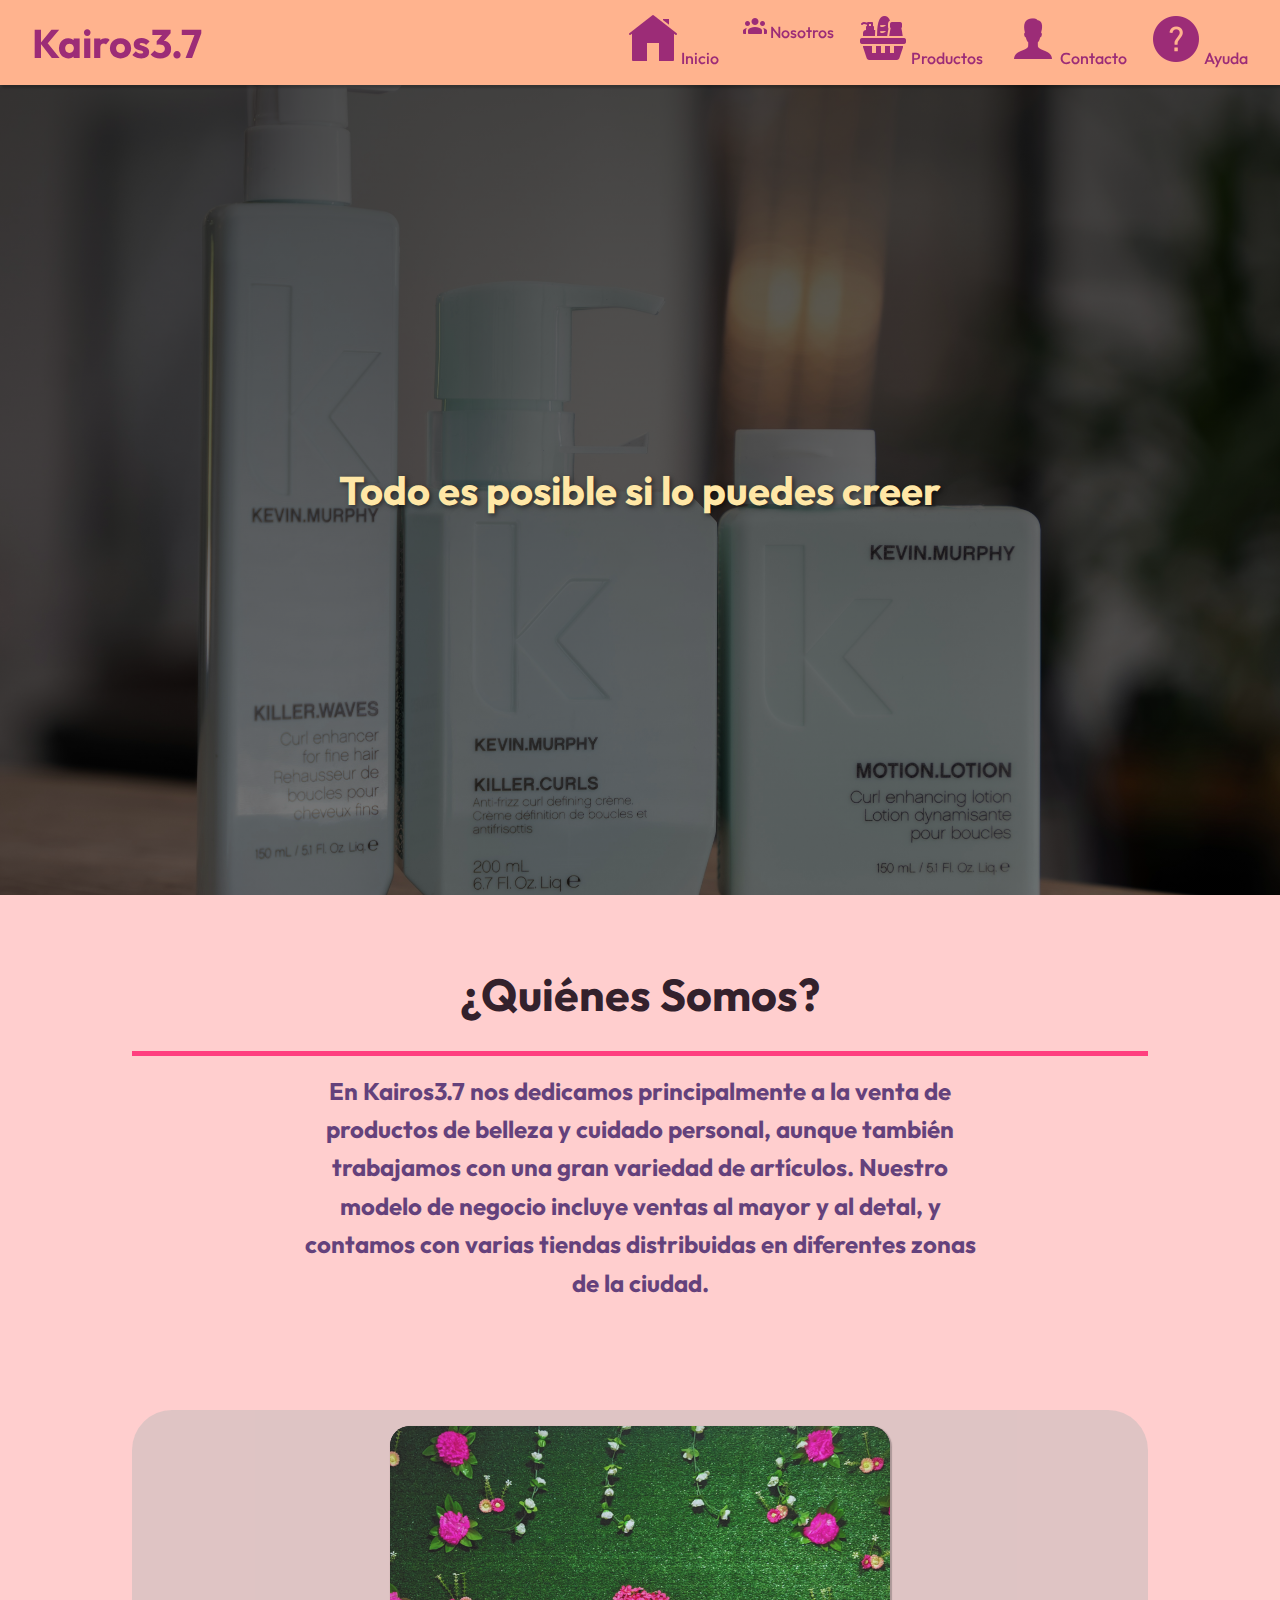
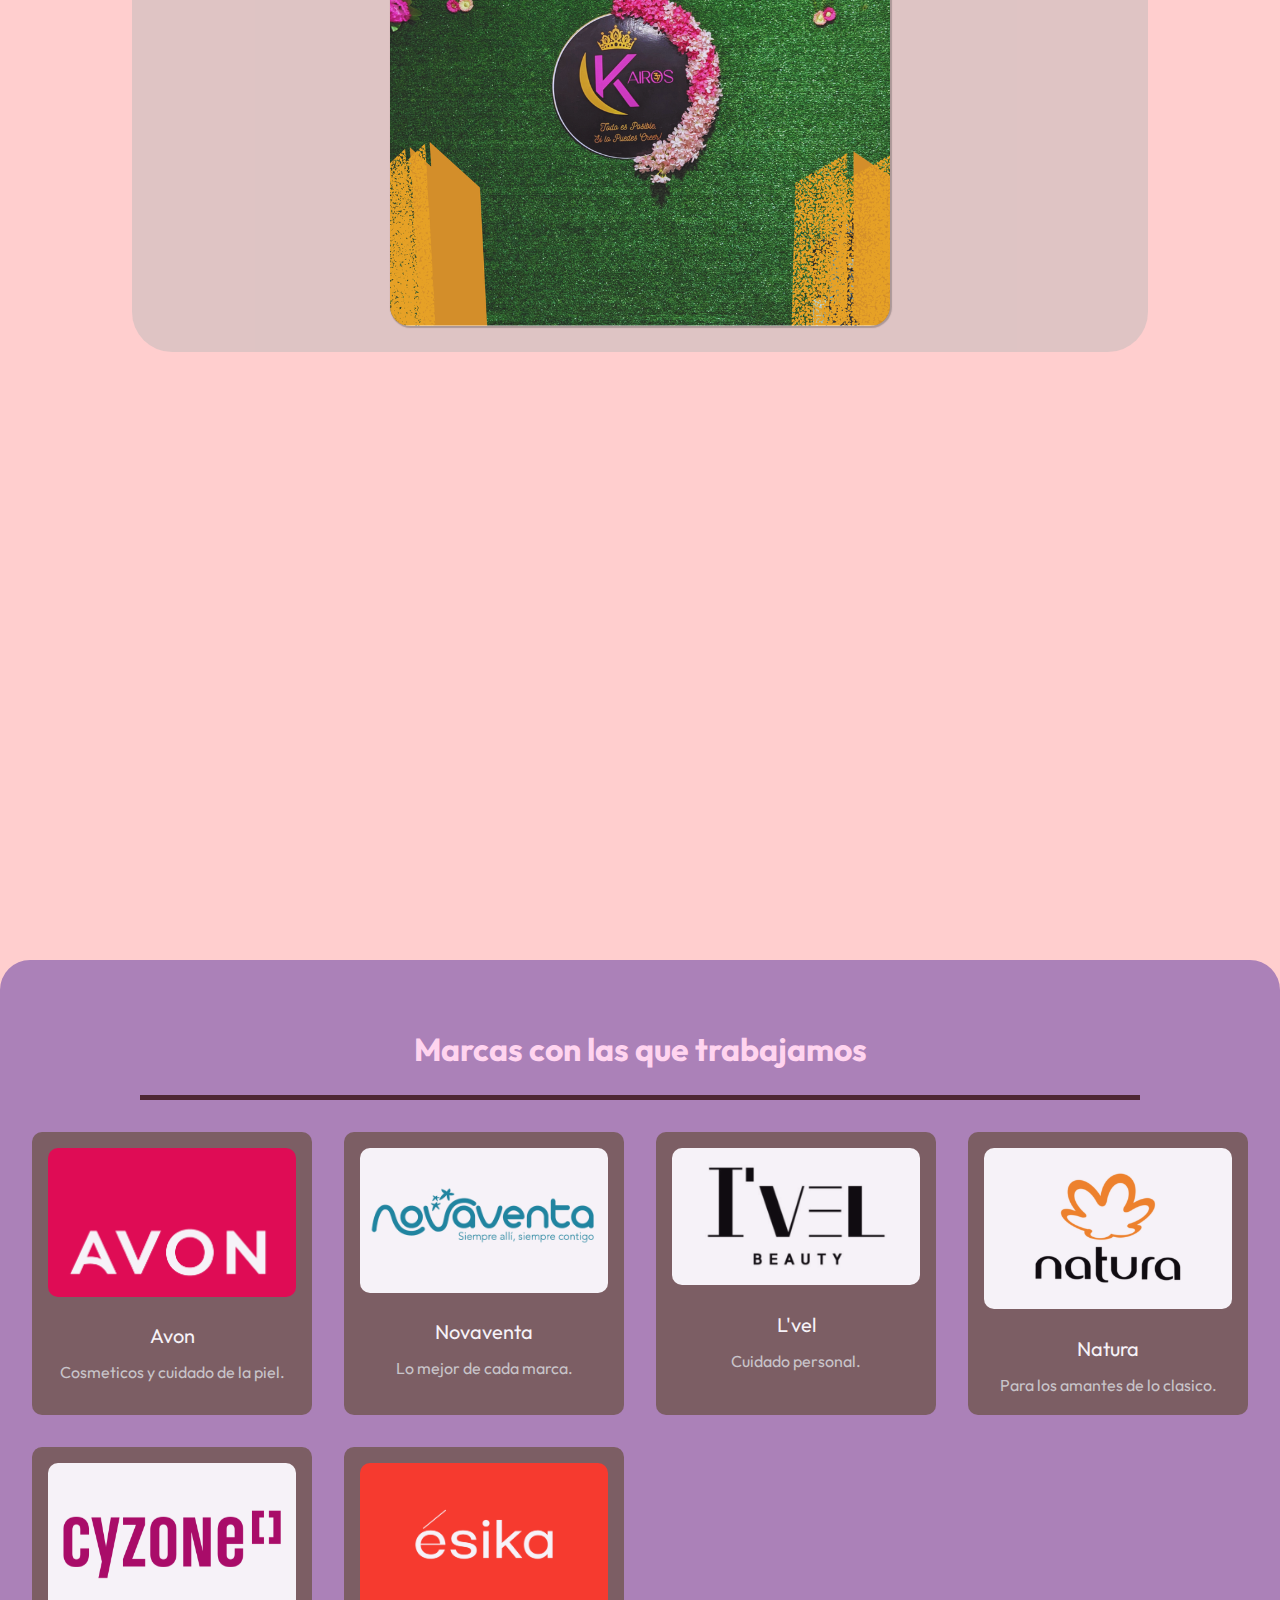
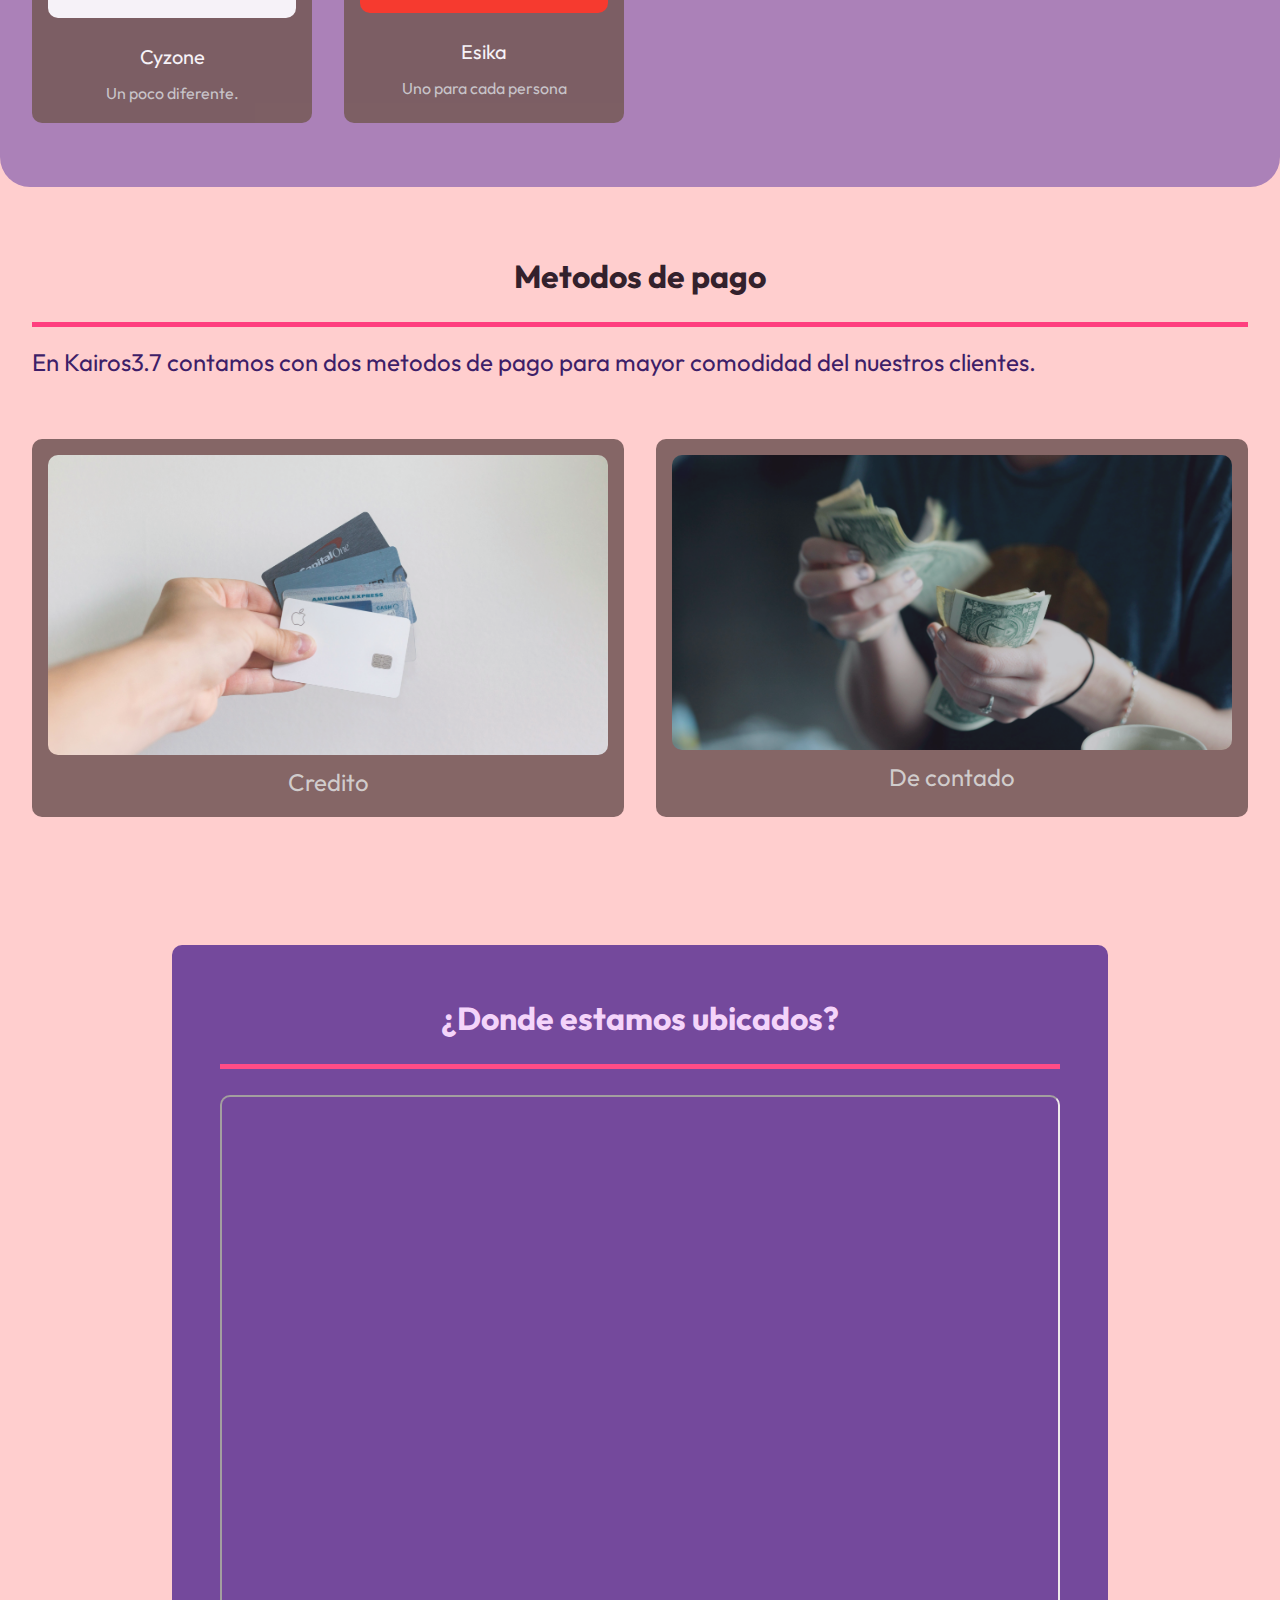
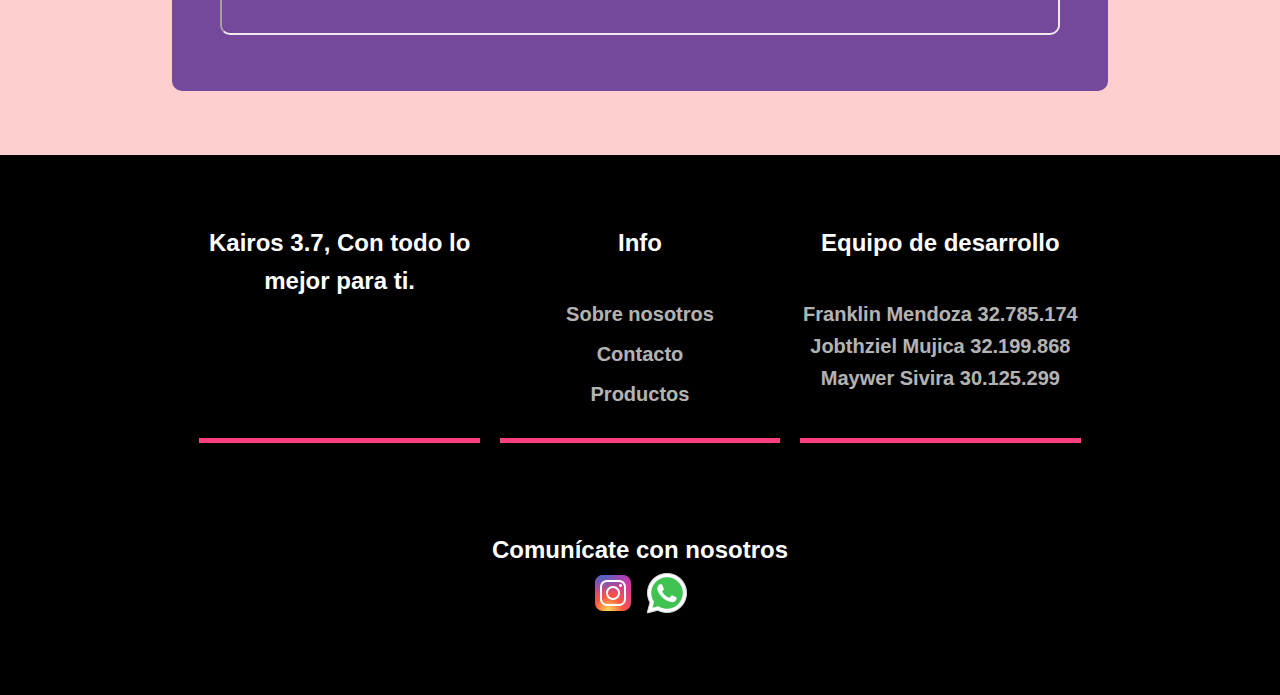
<file: index.html>
<!DOCTYPE html>
<html lang="es">
  <head>
    <meta charset="UTF-8" />
    <meta name="viewport" content="width=device-width, initial-scale=1.0" />
    <title>Kairos 3.7</title>
    <link rel="stylesheet" href="estilos.css" />
    <link
      rel="shortcut icon"
      href="./Resources/KAIROS.png"
      type="image/x-icon"
      />
  </head>

  <body>
    <header>
      <div class="logo">Kairos3.7</div>
      <div class="menu-toggle" onclick="toggleMenu()">☰</div>


        <nav id="a">

        <a href="./index.html#inicio">
        <img class="icono" src="./Resources/iconos/casa.png" alt="">
        <span>Inicio</span>
      </a>


        <a href="./index.html#nosotros">
        <img class="icono" src="./Resources/iconos/nosotros.png" alt="">
        <span>Nosotros</span>
</a>

        <a href="./index.html#productos">
        <img class="icono" src="./Resources/iconos/productos.png" alt="">
        <span>Productos</span>
        </a>

        <a href="./contacto.html" target="_blank">
        <img class="icono" src="./Resources/iconos/contacto.png" alt="">
        <span>Contacto</span>
</a>

        <a href="./Resources/documentos/Manual_de_usuario.pdf" target="_blank">
        <img class="icono" src="./Resources/iconos/ayuda.png" alt="">
        <span>Ayuda</span>
        </a>

    </nav>
    </header>




    <section class="lema" id="inicio">
      <h1>Todo es posible si lo puedes creer</h1>
    </section>

    <section class="sobre_nosotros" id="nosotros">
      <h2>¿Quiénes Somos?</h2>
      <p>
        En Kairos3.7 nos dedicamos principalmente a la venta de productos de
        belleza y cuidado personal, aunque también trabajamos con una gran
        variedad de artículos. Nuestro modelo de negocio incluye ventas al mayor
        y al detal, y contamos con varias tiendas distribuidas en diferentes
        zonas de la ciudad.
      </p>
      <br />
      <br />
      <br />
      <div class="logo1">
        <img
          class="Imagen_logo"
          src="./Resources/portada3.png"
          alt="Logo_Kairos"
        />
      </div>
    </section>

    <section class="productos" id="productos">
      <h2>Marcas con las que trabajamos</h2>

      <div class="product-grid">
        <div class="producto">
          <img src="./Resources/Avon-Logo.png" alt="Aceite esencial" />
          <h3>Avon</h3>
          <p>Cosmeticos y cuidado de la piel.</p>
        </div>
        <div class="producto">
          <img src="./Resources/Novaventa.png" alt="Jabón artesanal" />
          <h3>Novaventa</h3>
          <p>Lo mejor de cada marca.</p>
        </div>
        <div class="producto">
          <img src="./Resources/lvel.jpg" alt="Cremas naturales" />
          <h3>L'vel</h3>
          <p>Cuidado personal.</p>
        </div>
        <div class="producto">
          <img src="./Resources/natura2.png" alt="Cremas naturales" />
          <h3>Natura</h3>
          <p>Para los amantes de lo clasico.</p>
        </div>
        <div class="producto">
          <img src="./Resources/logo-cyzone.png" alt="Cremas naturales" />
          <h3>Cyzone</h3>
          <p>Un poco diferente.</p>
        </div>
        <div class="producto">
          <img src="./Resources/esika.png" alt="Cremas naturales" />
          <h3>Esika</h3>
          <p>Uno para cada persona</p>
        </div>
      </div>
    </section>


    <section class="sobre_nosotros2" id="nosotros">
      <h2>Metodos de pago</h2>
      <p>
      En Kairos3.7 contamos con dos metodos de pago para mayor comodidad del nuestros clientes.
      </p>
      <br />
      <div class="product-grid">
        <div class="producto">
          <img src="./Resources/Credito.jpg" alt="Credito" />
          <p>Credito</p>
        </div>
        <div class="producto">
          <img src="./Resources/Efectivo.jpg" alt="Contado" />
          <p>De contado</p>
        </div>
    </section>

    <section class="productos2">
      <div class="mapa">
        <h1>¿Donde estamos ubicados?</h1>
        <br />
        <iframe
          src="https://www.google.com/maps/embed?pb=!1m14!1m12!1m3!1d448.85182789978614!2d-69.31540279786174!3d10.06524016419735!2m3!1f0!2f0!3f0!3m2!1i1024!2i768!4f13.1!5e1!3m2!1sen!2sve!4v1761837290678!5m2!1sen!2sve"
        ></iframe>
      </div>
    </section>

    <footer class="site-footer">
      <div class="footer-columns">
        <div class="footer-column">
          <h4>Kairos 3.7, Con todo lo mejor para ti.</h4>
          <br />
        </div>
        <div class="footer-column">
          <h4>Info</h4>
          <br />
          <ul>
            <li><a href="#nosotros">Sobre nosotros</a></li>
            <li><a href="./contacto.html">Contacto</a></li>
            <li><a href="#productos">Productos</a></li>
          </ul>
        </div>
        <div class="footer-column">
          <h4>Equipo de desarrollo</h4>
          <br />
          <ul>
            <p>
              Franklin Mendoza 32.785.174 <br />
              Jobthziel Mujica 32.199.868<br />
              Maywer Sivira 30.125.299<br />
            </p>
          </ul>
        </div>
      </div>
      
      <div class="footer-bottom">
        <div class="social-media">
          <h4>Comunícate con nosotros</h4>

          <a
            href="https://www.instagram.com/kairosoficial4/?hl=en"
            target="_blank">
            <img src="./Resources/iconos/insta.png" alt="">
            <span></span>
          </a>

          <a
            href="https://wa.me/5804245201764"
            target="_blank">
            <img src="./Resources/iconos/whats.png" alt="">
            <span></span>
          </a>

        </div>
      </div>
    </footer>

    <script>
      function toggleMenu() {
        const nav = document.getElementById("a");
        nav.classList.toggle("active");
      }
    </script>
  </body>
</html>
</file>
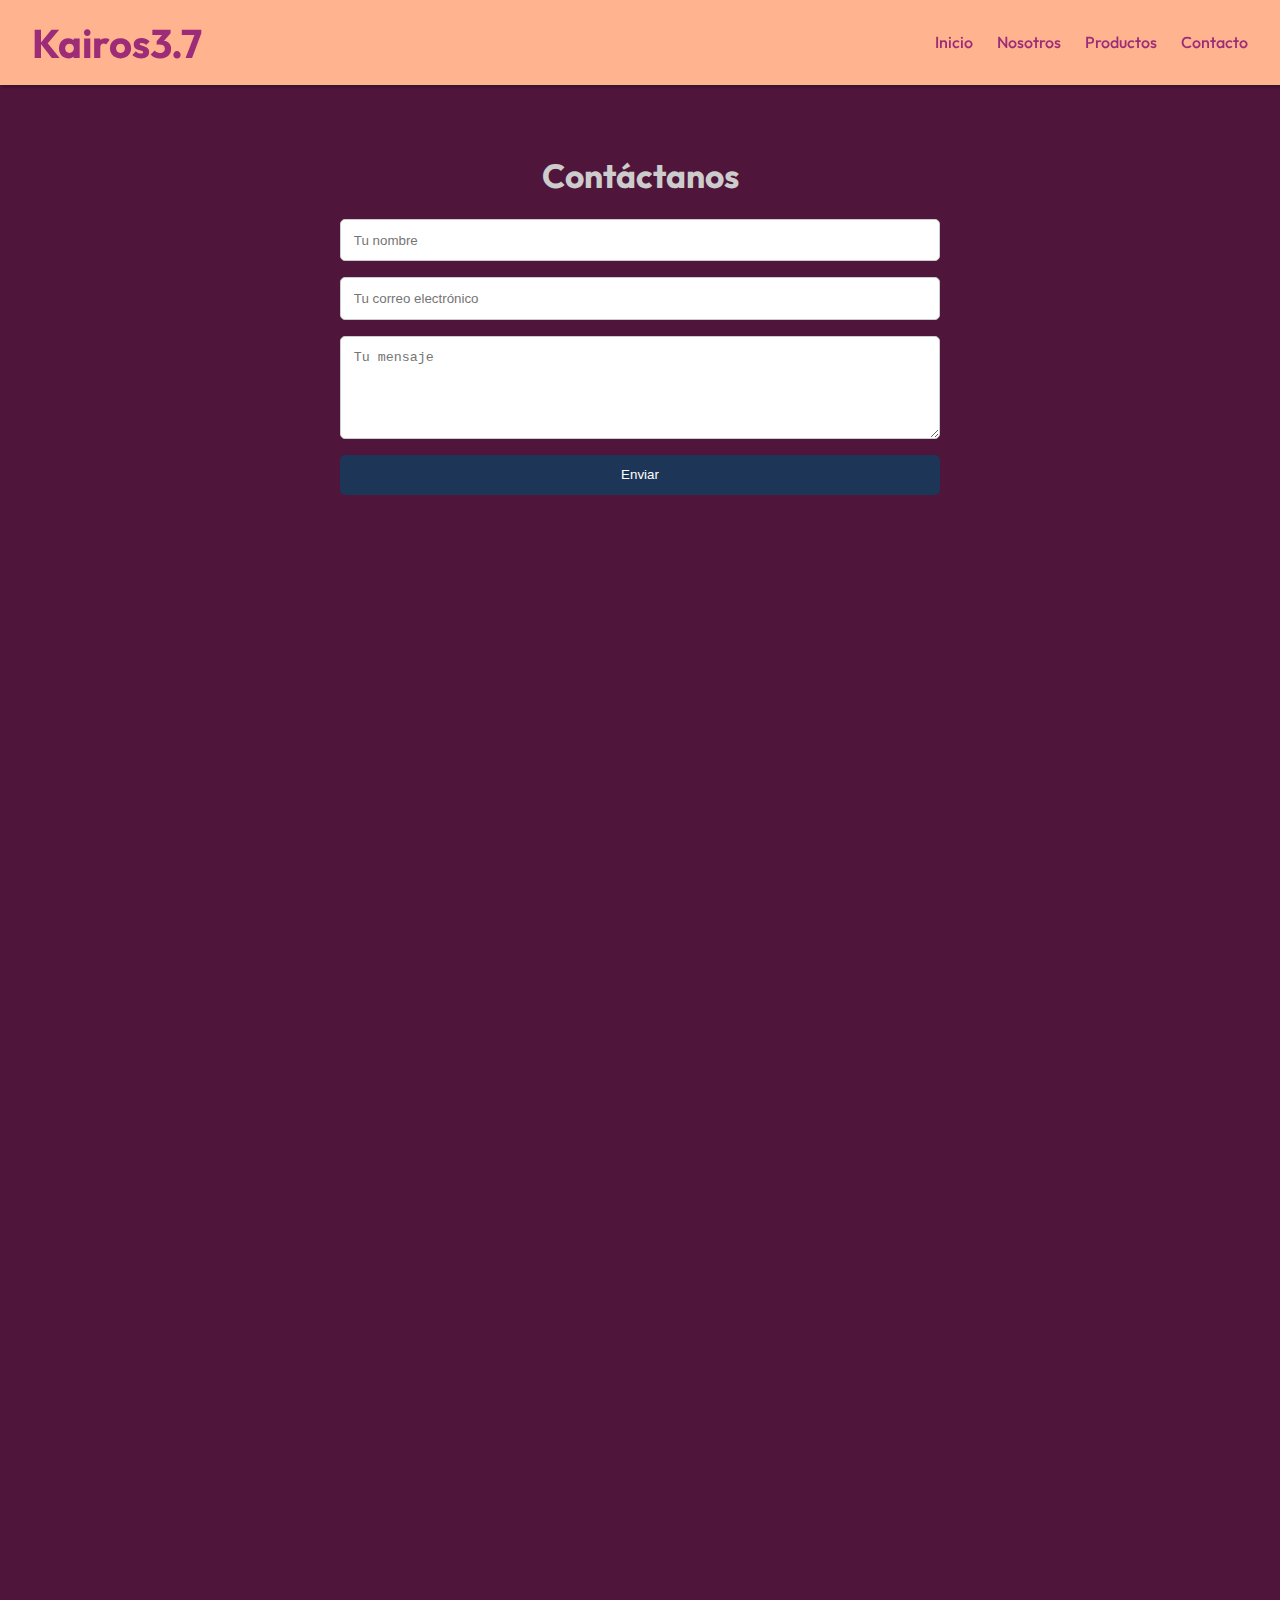
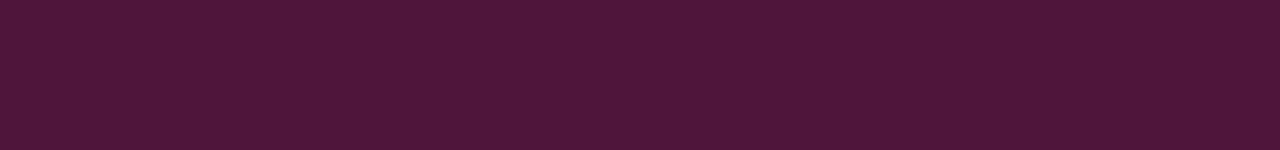
<file: contacto.html>
<!DOCTYPE html>
<html lang="en">
  <head>
    <meta charset="UTF-8" />
    <meta name="viewport" content="width=device-width, initial-scale=1.0" />
    <title>Contacto</title>
    <link rel="stylesheet" href="estilos.css" />
  </head>
  <body>
    <header>
      <div class="logo">Kairos3.7</div>
      <div class="menu-toggle" onclick="toggleMenu()">☰</div>
      <nav id="nav">
        <a href="index.html#inicio">Inicio</a>
        <a href="index.html#nosotros">Nosotros</a>
        <a href="index.html#productos">Productos</a>
        <a href="./contacto.html">Contacto</a>
      </nav>
    </header>

    <div class="contactooo">
      <section class="contact" id="contacto">
        <h2>Contáctanos</h2>
        <form class="contactooo">
          <input type="text" placeholder="Tu nombre" required />
          <input type="email" placeholder="Tu correo electrónico" required />
          <textarea rows="5" placeholder="Tu mensaje" required></textarea>
          <button type="submit">Enviar</button>
        </form>
      </section>
    </div>
  </body>
</html>
</file>
<file: estilos.css>
@import url("https://fonts.googleapis.com/css2?family=Fascinate&family=Outfit:wght@100..900&display=swap");
@import url("https://fonts.googleapis.com/css2?family=Fascinate&display=swap");

/* Reset básico */
* {
  margin: 0;
  padding: 0;
  box-sizing: border-box;
}

nav a:focus {
  outline: 2px solid #e63946;
  background-color: #ffb38e;
  border-radius: 5px;
}

table {
  width: 100%;
  border-collapse: collapse;
  margin-top: 2rem;
}

table th,
table td {
  border: 1px solid #ccc;
  padding: 0.8rem;
  text-align: center;
}

table th {
  background-color: #a8dadc;
  color: #1d3557;
}

table tr:hover {
  background-color: #f1faee;
}

body {
  font-family: "Outfit";
  line-height: 1.6;
  color: #3E1E68;
  background: #ffcece;
}

header {
  background: #ffb38e;
  padding: 1rem 2rem;
  display: flex;
  justify-content: space-between;
  align-items: center;
  position: sticky;
  top: 0;
  z-index: 1000;
  height: 85px;
  box-shadow: 3px 2px 2px 1px rgba(0, 0, 0, 0.2);
}

.logo {
  font-size: 2.5rem;
  font-weight: bold;
  color: #9c2c77;
  font-family: "Outfit";
}

nav {
  display: flex;
  gap: 1.5rem;
}

nav a {
  text-decoration: none;
  color: #9c2c77;
  font-weight: 500;
  transition: color 0.3s;
}

nav a:hover {
  background-color: #ffd561;
  opacity: 0.9;
  transform: scale(1.05);
  border-radius: 10px;
  transition: background-color 0.3s ease;
  /* Añade transición */
}

.menu-toggle {
  display: none;
  font-size: 1.5rem;
  cursor: pointer;
}

.lema {
  background: linear-gradient(rgba(0, 0, 0, 0.7), rgba(0, 0, 0, 0.5)),
    url("/Resources/portadaaa.jpg") no-repeat center center/cover;
  height: 90vh;
  display: flex;
  align-items: center;
  justify-content: center;
  color: rgb(255, 229, 199);
  text-align: center;
  padding: 2rem;
}

.lema h1 {
  font-size: 4rem;
  padding: 1rem;
  border-radius: 10px;
  text-shadow: 2px 2px 5px rgba(0, 0, 0, 0.5);
  color: #ffe7a6;
  display: flex;
  flex-wrap: wrap;
}

section {
  padding: 4rem 2rem;
}

.sobre_nosotros,
.contact {
  max-width: 120vh;
  margin: auto;
  font-size: 1.4rem;
  height: 185vh !important;
  align-items: center !important;
  justify-content: center !important;
}

.productos2 {
  max-width: 1000px;
  margin: auto;
  font-size: 1rem;
}

.productos h2 {
  max-width: 1000px;
  margin: auto;
  font-size: 2rem;
  color: #ffaade;
}

.sobre_nosotros p {
  font-size: 1.5rem !important;
  justify-content: center !important;
  align-items: center !important;
}

.sobre_nosotros2 p {
  font-size: 1.5rem !important;
}
.productos h2 {
  text-align: center;
  margin-bottom: 1rem;
  color: #ffd4ef;
  justify-content: center;
  border-bottom: 5px solid #4e2734;
  padding-bottom: 20px;
}

.sobre_nosotros h2 {
  text-align: center;
  margin-bottom: 1rem;
  color: #33212c;
  justify-content: center;
  align-items: center;
  font-size: 2em;
  border-bottom: 5px solid #FF3F7F;
  padding-bottom: 20px;
}
.sobre_nosotros2 h2 {
  text-align: center;
  margin-bottom: 1rem;
  color: #33212c;
  justify-content: center;
  align-items: center;
  font-size: 2em;
  border-bottom: 5px solid #FF3F7F;
  padding-bottom: 20px;
}

.contact h2 {
  color: #ccc;
  text-align: center;
  margin-bottom: 1rem;
}

.sobre_nosotros p {
  text-align: center;
  max-width: 700px;
  margin: auto;
  font-size: 1.1rem;
  opacity: 0.8;
  font-weight: bold;
}


.producto {
  background: #785b5b;
  padding: 1rem;
  border-radius: 10px;
  text-align: center;
  transition: transform 0.3s;
  color: #ccc;
  opacity: 0.9;
}

.producto:hover {
  transform: scale(1.05);
}

.producto img {
  width: 100%;
  border-radius: 10px;
}

.producto h3 {
  margin: 1rem 0 0.5rem;
  color: #ffffff;
  font-size: 20px;
  font-weight: normal;
}

.logo1-grid {
  display: grid;
  grid-template-columns: repeat(auto-fit, minmax(250px, 1fr));
  gap: 1rem;
  margin-top: 1rem;
}

.contact form {
  display: flex;
  flex-direction: column;
  gap: 1rem;
  max-width: 600px;
  margin: auto;
}

.contact input,
.contact textarea {
  padding: 0.8rem;
  border: 1px solid #ccc;
  border-radius: 5px;
}

.contact button {
  background: #1d3557;
  color: white;
  padding: 0.8rem;
  border: none;
  border-radius: 5px;
  cursor: pointer;
  transition: background 0.3s;
}

.contact button:hover {
  background: #102837;
}

footer {
  background: #1d3557;
  color: white;
  text-align: center;
  padding: 1rem;
  height: 60vh;
  justify-content: center;
  align-items: center;
  display: grid;
  place-items: center;
  margin-top: auto;
}

.contactooo {
  background-color: #4f153b;
  font-family: "Outfit";
  font-weight: bold;
}

.Tablas {
  background-color: #ffeff9;
  font-weight: bold;
}

.Tabla_cabeza {
  background-color: #ffddf3 !important;
  max-width: 100%;
}

.titulo3 {
  justify-content: center !important;
  font-size: 2em;
}

h3 {
  justify-content: center;
  text-align: center;
  font-size: 1.5rem;
}

.mapa {
  background: #663b97;
  padding: 3rem;
  border-radius: 10px;
  text-align: center;
  transition: transform 0.3s;
  color: #f3d5ff;
  opacity: 0.9;
}

.mapa h1 {
  border-bottom: 5px solid #FF3F7F;
  padding-bottom: 20px;
}

.mapa iframe {
  width: 100%;
  border-radius: 10px;
  height: 60vh;
  border-radius: 10px !important;
  object-fit: cover;
}

.footer_flex {
  display: flex;
}

.producto2 {
  padding: 1rem;
  border-radius: 10px;
  text-align: center;
  color: #ffffff;
  opacity: 0.9;
  margin: 30px;
  font-family: "Outfit";
  font-size: 1.2rem;
}

.Imagen_logo {
  border-radius: 20px;
  box-shadow: 1px 1px 1px 1px rgba(32, 32, 32, 0.3);
  background: linear-gradient(rgba(0, 0, 0, 1), rgba(0, 0, 0, 0.5)) !important;
}

.logo1 {
  background: #dbc3c3;
  padding: 1rem;
  text-align: center;
  transition: transform 0.3s;
  color: #ccc;
  opacity: 0.9;
  width: 100% !important;
  border-radius: 40px;
}

.productos {
  margin: auto;
  font-size: 1rem;
  background-color: rgb(171, 129, 184);
  width: 100% !important;
  border-radius: 30px;
  color: #ccc !important;
}

.product-grid {
  display: grid;
  grid-template-columns: repeat(auto-fit, minmax(250px, 1fr));
  gap: 2rem;
  margin-top: 2rem;
}

.site-footer {
  background-color: #000;
  color: #fff;
  padding: 40px 20px;
  font-family: Arial, sans-serif;
  height: 60vh;
}

.site-footer h4 {
  font-size: 1.5rem !important;

}

.icon-circle {
  width: 30px;
  height: 30px;
  border-radius: 50%;
  background: linear-gradient(45deg, #ff6b6b, #f7d794);
}

.footer-columns {
  display: flex;
  flex-wrap: wrap;
  justify-content: space-between;
  gap: 20px;
}

.footer-column {
  flex: 1 1 200px;
  border-bottom: 5px solid #FF3F7F;
  padding-bottom: 20px;
}

.footer-column h4 {
  margin-bottom: 10px;
  font-size: 16px;
}

.footer-column ul {
  list-style: none;
  padding: 0;
  font-size: 20px;
  font-weight: bold;
  opacity: 0.7;
}

.footer-column ul li {
  margin-bottom: 8px;
}

.footer-column ul li a {
  color: #fff;
  text-decoration: none;
  font-size: 20px;
  font-weight: bold;
}

.footer-bottom {
  margin-top: 30px;
  display: flex;
  justify-content: flex-end;
  gap: 15px;
}

.footer-bottom .social-media a {
  color: #fff;
  font-size: 18px;
  text-decoration: none;
}



@media (max-width: 1300px) {
  .lema h1 {
    font-size: 2.5rem;
  }
}








/* Responsive Menu */
@media (max-width: 768px) {
  nav {
    display: none;
    flex-direction: column;
    background: #a8dadc;
    position: absolute;
    top: 70px;
    right: 0;
    width: 100%;
    padding: 1rem 2rem;
  }

  nav.active {
    display: flex;
  }

  .menu-toggle {
    display: block;
    color: #1d3557;
  }

  .Imagen_logo {
    padding: 1rem;
    border-radius: 10px;
    text-align: center;
    transition: transform 0.3s;
    color: #ccc;
    opacity: 0.9;
    width: 100%;
  }

  .sobre_nosotros,
  .contact {
    max-width: 1000px;
    margin: auto;
    font-size: 1.4rem;
    height: 170vh !important;
    width: 100% !important;
  }

  .Tabla_cabeza {
    background-color: #f3cde6 !important;
    width: 100% !important;
  }

  .Tablas {
    width: 80px;
  }

  .mapa iframe {
    width: 100%;
    border-radius: 10px;
    height: 60vh;
  }

  footer {
    background: #1d3557;
    color: white;
    text-align: center;
    padding: 1rem;
    height: 80vh;
    justify-content: center;
    align-items: center;
    display: grid;
    place-items: center;
    margin-top: auto;
  }

  .site-footer {
    background-color: #000;
    color: #fff;
    padding: 40px 20px;
    font-family: Arial, sans-serif;
    height: 60vh;
  }

    .footer-columns {
    flex-direction: column;
    align-items: flex-start;
  }

  .footer-column {
    width: 100%;
    margin-bottom: 20px;
  }

  .footer-column.subscribe form {
    flex-direction: column;
  }

  .footer-bottom {
    justify-content: center;
    margin-top: 20px;
  }

  .footer-top .social-icons {
    justify-content: center;
    flex-wrap: wrap;
  }
  .site-footer {
  background-color: #000;
  color: #fff;
  padding: 40px 20px;
  font-family: Arial, sans-serif;
  height: 200vh;
  bottom: 0;
}
}
</file>
